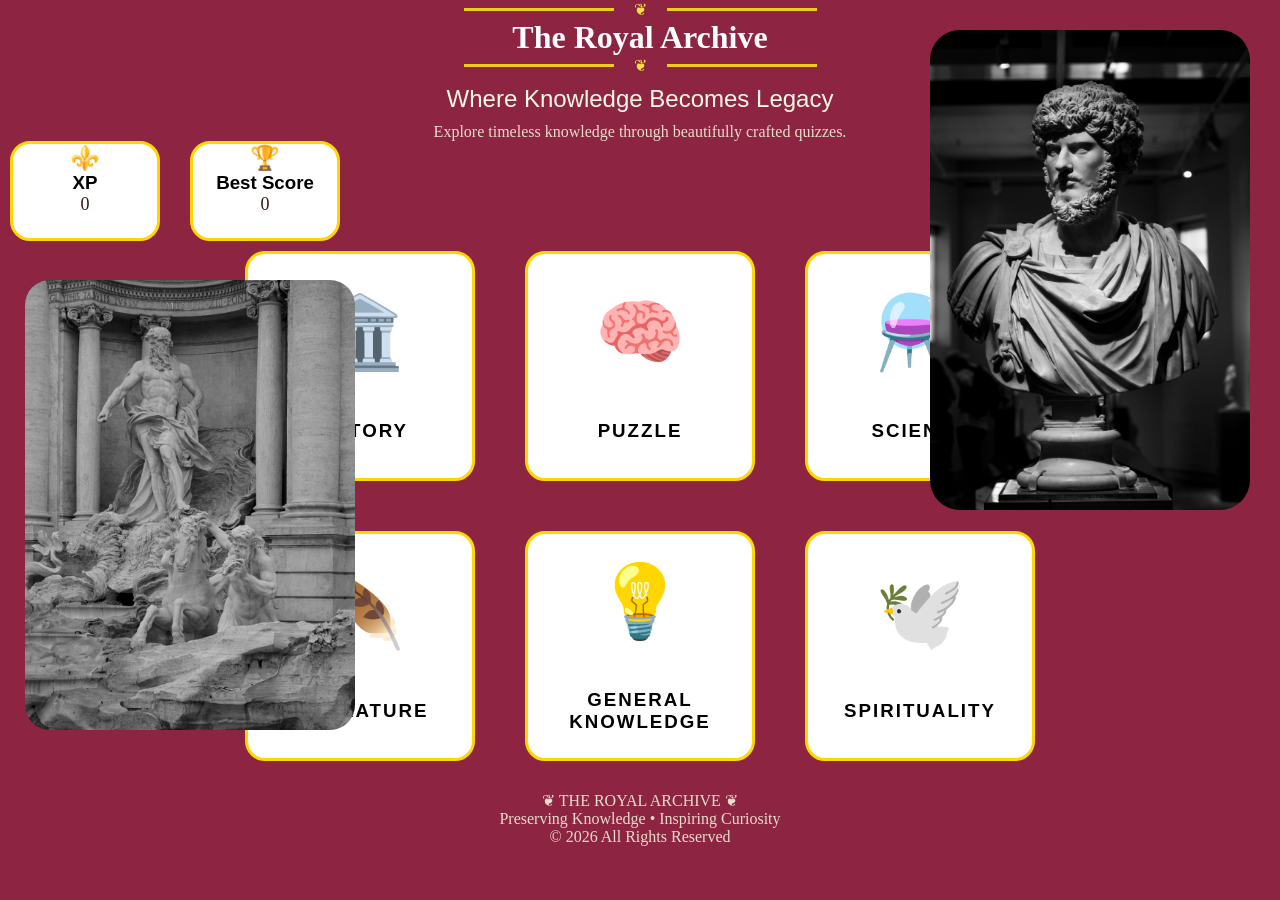
<file: index.html>
<!DOCTYPE html>
<html lang="en">
<head>
    <meta charset="UTF-8">
    <meta name="viewport" content="width=device-width, initial-scale=1.0">
    <title>The Royal Archive</title>
    <link rel="stylesheet" href="style.css">
   
</head>
<body>
     <img src="pic1.jpg" class="top-right">
<img src="pic2.jpg" class="bottom-left">
    <header>

    <div class="heading-decoration">
        <span class="line"></span>
        <span class="ornament">❦</span>
        <span class="line"></span>
    </div>
    <h1>The Royal Archive</h1>
    
    <div class="heading-decoration">
        <span class="line"></span>
        <span class="ornament">❦</span>
        <span class="line"></span>
    </div>
    <h2>Where Knowledge Becomes Legacy</h2>
    <p> Explore timeless knowledge through beautifully crafted quizzes.</p>

    </header>
    <main>
        <section class="stats">

    <div class="stat-card">
<span class="icon2">⚜️</span>
        <h3  >XP</h3>
        <p class="xp-count">0</p>
    </div>

    <div class="stat-card">
       <span class="icon2">🏆</span>
        <h3>Best Score</h3>
        <p class="best-score">0</p>
    </div>

</section>
        <section class="categories">
            <div class="category-card" data-category="history">
                <span class="icon">🏛️</span>
                <h3> history</h3>
            </div>
             <div class="category-card" data-category="puzzle">
                 <span class="icon">🧠</span> 
                <h3>puzzle</h3>
            </div>
             
        
             <div class="category-card" data-category="science">
                <span class="icon">⚗️</span>
                <h3>science</h3>
            </div>
             <div class="category-card" data-category="literature">
                <span class="icon">🪶</span>
                <h3>literature</h3>
            </div>
             
             <div class="category-card" data-category="gk">
                <span class="icon">💡</span>
                <h3>general knowledge</h3>
            </div>
             <div class="category-card"data-category="spirituality">
                 <span class="icon">🕊️</span>
                <h3>spirituality</h3>
            </div>
             
            

        </section>
        <section class="chronicle-preview hidden ">
            


<h2 id="difficulty-heading"></h2>
<div class="divider"></div>
<p id="category-description"></p>
<div class="difficulty ">
    <p>Choose Your Rank</p>
            <button class="difficulty-btn"  data-level="easy"> 📖 Apprentice </button>
             <button class="difficulty-btn"  data-level="medium"> 🪶 Royal Scholar </button>
             <button class="difficulty-btn"  data-level="hard"> 👑 Master Archivist</button>
            </div>



<div class="start-section hidden">
    <span id="category-icon" class="preview-icon"></span>
<button   id="start-btn" class="start-btn">📜 Unlock the Chronicle</button>
</div>
</section>
    </main>
    <script src="script.js"></script>
    <footer>
      <p> ❦ THE ROYAL ARCHIVE ❦</p> 

<p>Preserving Knowledge • Inspiring Curiosity</p>

<p>© 2026 All Rights Reserved</p>
    </footer>
</body>
</html>
</file>
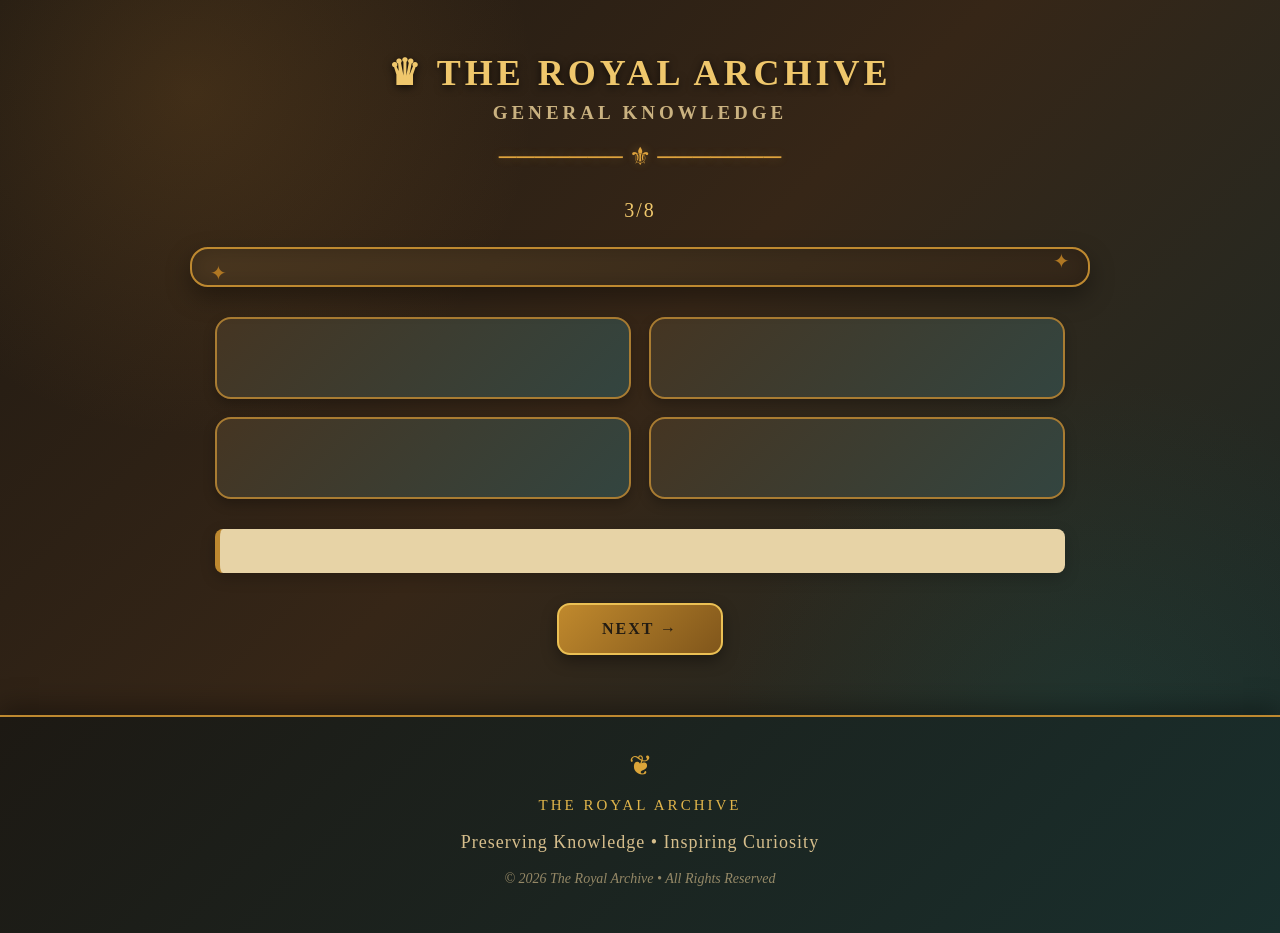
<file: gk.html>
<!DOCTYPE html>
<html lang="en">
<head>
    <meta charset="UTF-8">
    <meta name="viewport" content="width=device-width, initial-scale=1.0">
    <title>The Royal Archive </title>
    <link rel="stylesheet" href="gk.css">
</head>
<body>
    <header>
    <h1>♛ THE ROYAL ARCHIVE</h1>
<h2>GENERAL KNOWLEDGE </h2>
<div class="ornament">─────── ⚜ ───────</div>


   
<span class="progress">3/8</span>

   </header> 
   <section class="question-container">
     
   <h2 class="question"></h2>
   </section>
   <div class="options">
    <button class="option"></button>
            <button class="option"></button>

        <button class="option"></button>
        <button class="option"></button>
</div>

<div class="answer-toast hidden"></div>
<div class="explain"></div>
    

    <button class="next-btn">NEXT →</button>
   
   <footer class="royal-footer">
    <div class="footer-ornament">❦</div>

    <p class="footer-title">THE ROYAL ARCHIVE</p>

    <p class="footer-tagline">
        Preserving Knowledge • Inspiring Curiosity
    </p>

    <p class="footer-copy">
        © 2026 The Royal Archive • All Rights Reserved
    </p>
</footer>
    <script src="gk.js"></script>
</body>
</html>
</file>
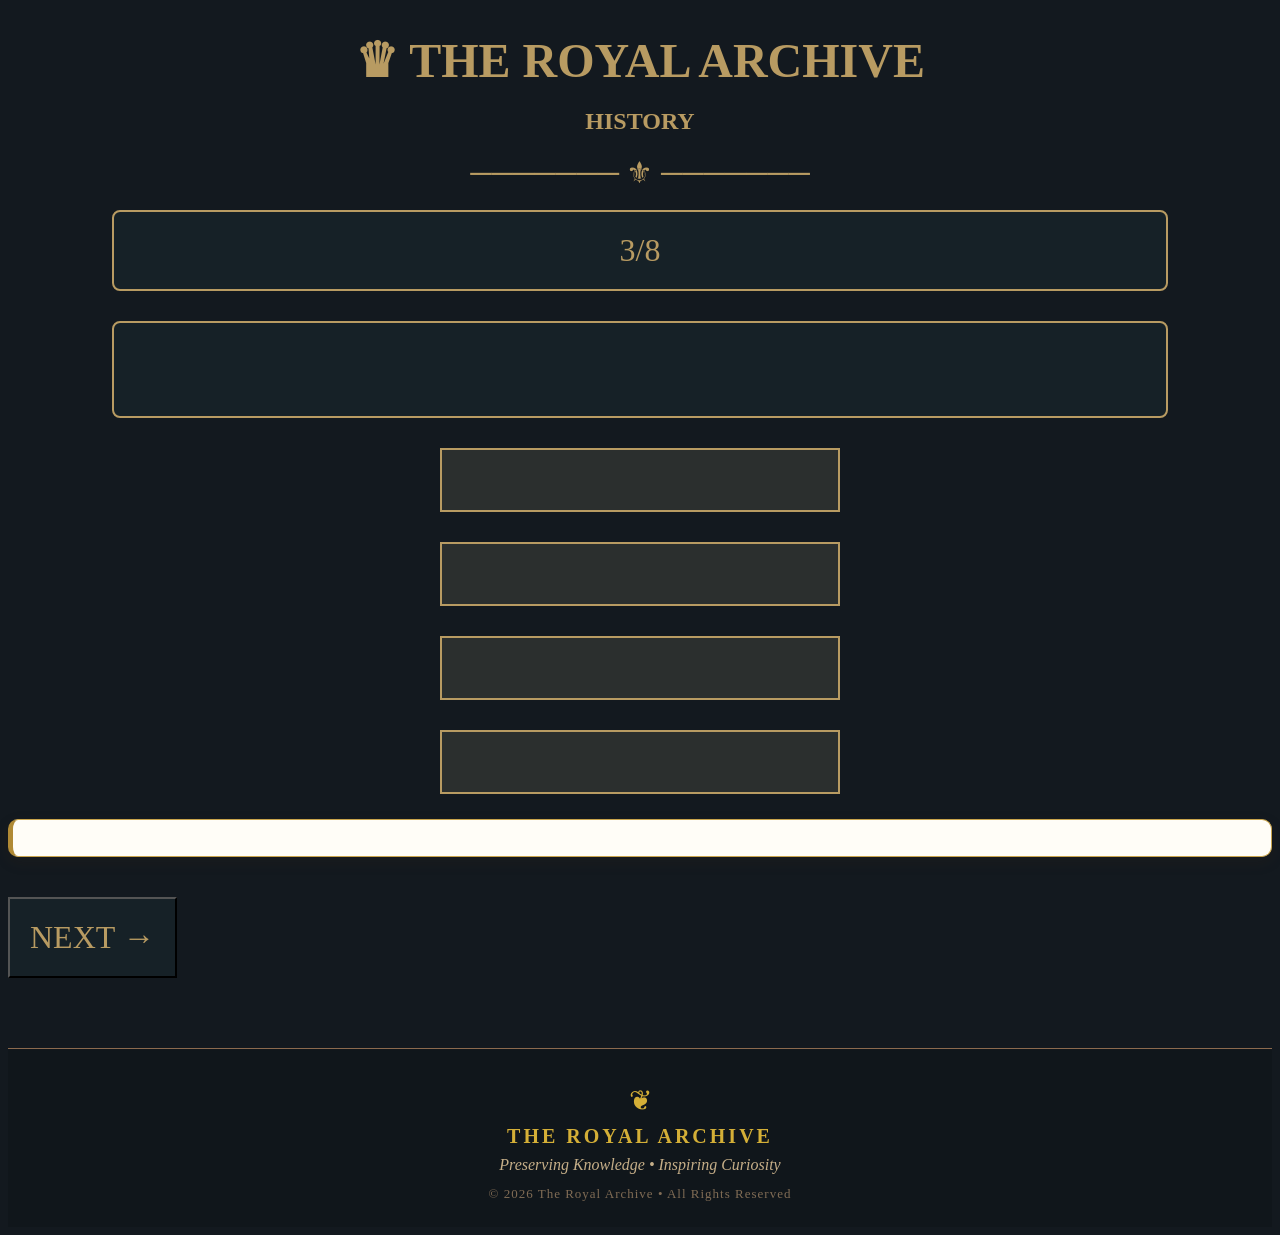
<file: history.html>
<!DOCTYPE html>
<html lang="en">
<head>
    <meta charset="UTF-8">
    <meta name="viewport" content="width=device-width, initial-scale=1.0">
    <title>The Royal Archive </title>
    <link rel="stylesheet" href="history.css">
</head>
<body>
    <header>
    <h1>♛ THE ROYAL ARCHIVE</h1>
<h2>HISTORY </h2>
<div class="ornament">─────── ⚜ ───────</div>

<div class="question-container">
   
<span class="progress">3/8</span>
 <div class="progress-bar">
        <div class="progress"></div>
    </div>
   </header> 
   <section class="question-container">
     
   <h2 class="question"></h2>
   </section>
   <div class="options">
    <button class="option"></button>
            <button class="option"></button>

        <button class="option"></button>
        <button class="option"></button>
</div>

<div class="answer-toast hidden"></div>
<div class="explain"></div>
    

    <button class="next-btn">NEXT →</button>
   
   <footer class="royal-footer">
    <div class="footer-ornament">❦</div>

    <p class="footer-title">THE ROYAL ARCHIVE</p>

    <p class="footer-tagline">
        Preserving Knowledge • Inspiring Curiosity
    </p>

    <p class="footer-copy">
        © 2026 The Royal Archive • All Rights Reserved
    </p>
</footer>
    <script src="history.js"></script>
    <div class="quiz-complete-overlay" id="quizCompleteOverlay">

    <div class="quiz-complete-box">

        <h2>You Just Completed Your Quiz</h2>

        <p>Your journey through this category is complete.</p>

        <button class="back-home-btn" id="backHomeBtn">
            BACK TO HOME
        </button>

    </div>

</div>
</body>
</html>
</file>
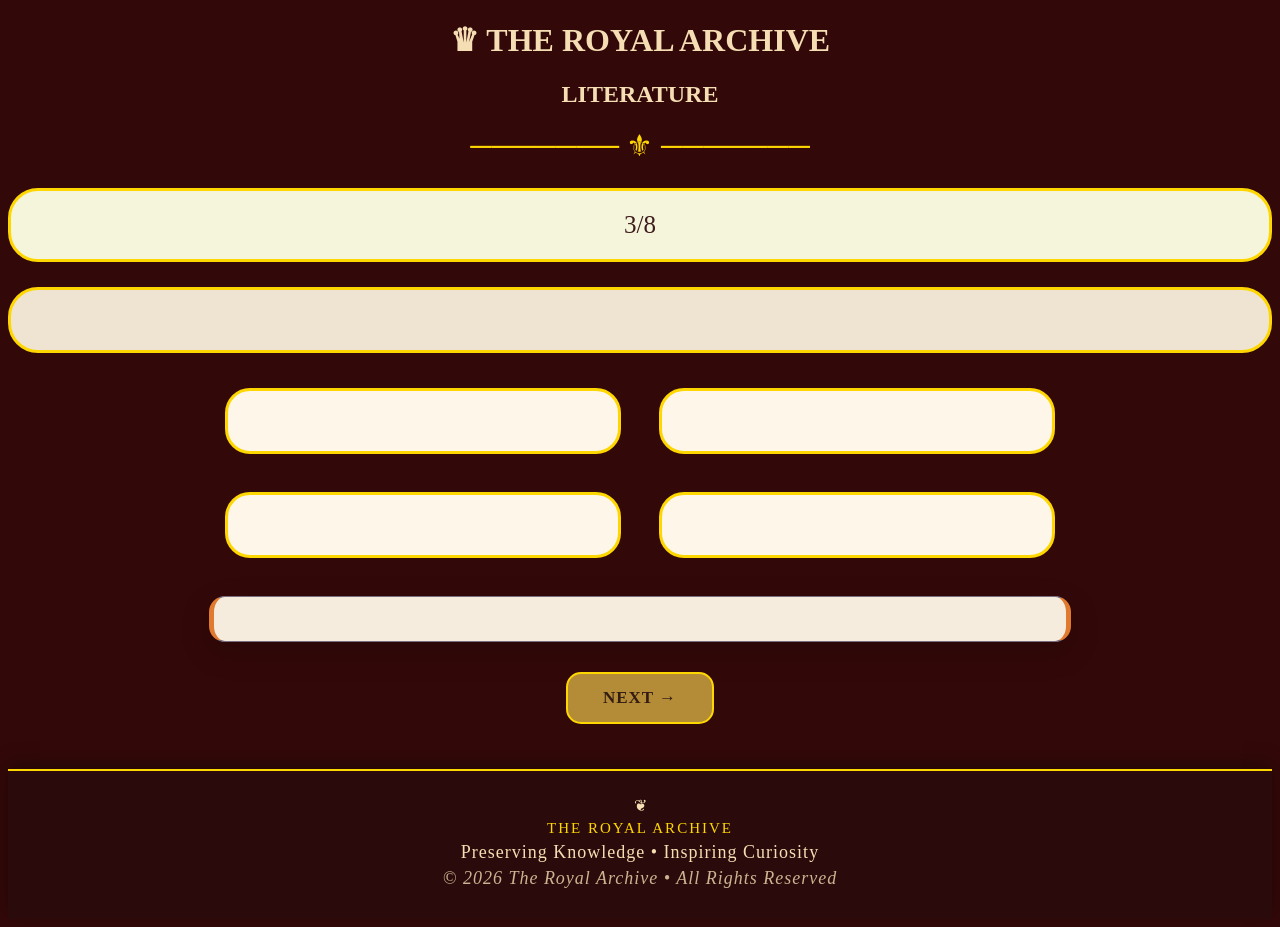
<file: literature.html>
<!DOCTYPE html>
<html lang="en">
<head>
    <meta charset="UTF-8">
    <meta name="viewport" content="width=device-width, initial-scale=1.0">
    <title>The Royal Archive</title>
    <link rel="stylesheet" href="literature.css">
</head>
<body>
    <header>
        <h1>♛ THE ROYAL ARCHIVE</h1>
<h2>LITERATURE </h2>
<div class="ornament">─────── ⚜ ───────</div>  
<div class="progress">3/8</div>
   </header> 
   <section class="question-container">
     
   <h2 class="question"></h2>
   </section>
   <div class="options">
    <button class="option"></button>
            <button class="option"></button>

        <button class="option"></button>
        <button class="option"></button>
</div>

<div class="answer-toast hidden"></div>
<div class="explain"></div>
    

    <button id="next-btn">NEXT →</button>
   
   <footer class="royal-footer">
    <div class="footer-ornament">❦</div>

    <p class="footer-title">THE ROYAL ARCHIVE</p>

    <p class="footer-tagline">
        Preserving Knowledge • Inspiring Curiosity
    </p>

    <p class="footer-copy">
        © 2026 The Royal Archive • All Rights Reserved
    </p>
</footer>
    <script src="literature.js"></script>
</body>
</html>
    
</body>
</html>
</file>
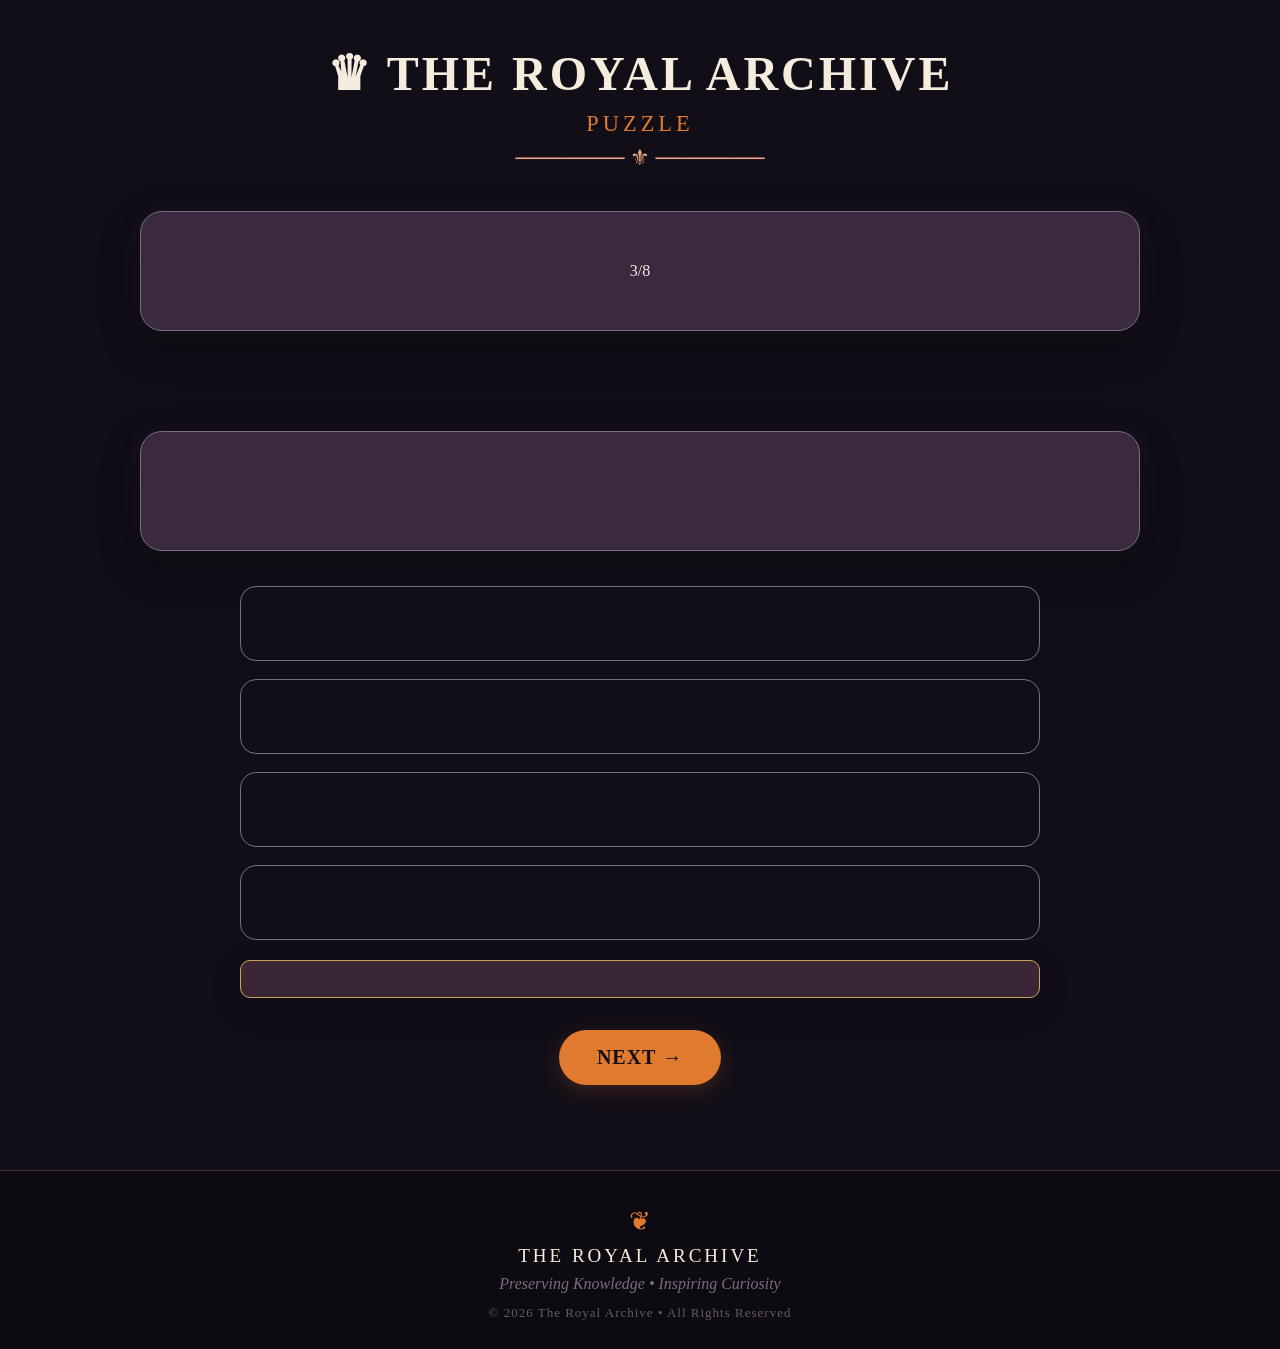
<file: puzzle.html>
<!DOCTYPE html>
<html lang="en">
<head>
    <meta charset="UTF-8">
    <meta name="viewport" content="width=device-width, initial-scale=1.0">
    <title>The Royal Archive </title>
    <link rel="stylesheet" href="puzzle.css">
</head>
<body>
    <header>
    <h1>♛ THE ROYAL ARCHIVE</h1>
<h2>PUZZLE</h2>
<div class="ornament">─────── ⚜ ───────</div>

<div class="question-container">
   
<span class="question-number">3/8</span>
 
    </div>
   </header> 
   <section class="question-container">
     
   <h2 class="question"></h2>
   </section>
   <div class="options">
    <button class="option"></button>
            <button class="option"></button>

        <button class="option"></button>
        <button class="option"></button>
</div>

<div class="answer-toast hidden"></div>
<div class="explain"></div>
    

    <button class="next-btn">NEXT →</button>
   
   <footer class="royal-footer">
    <div class="footer-ornament">❦</div>

    <p class="footer-title">THE ROYAL ARCHIVE</p>

    <p class="footer-tagline">
        Preserving Knowledge • Inspiring Curiosity
    </p>

    <p class="footer-copy">
        © 2026 The Royal Archive • All Rights Reserved
    </p>
</footer>
    <script src="puzzle.js"></script>
</body>
</html>
</file>
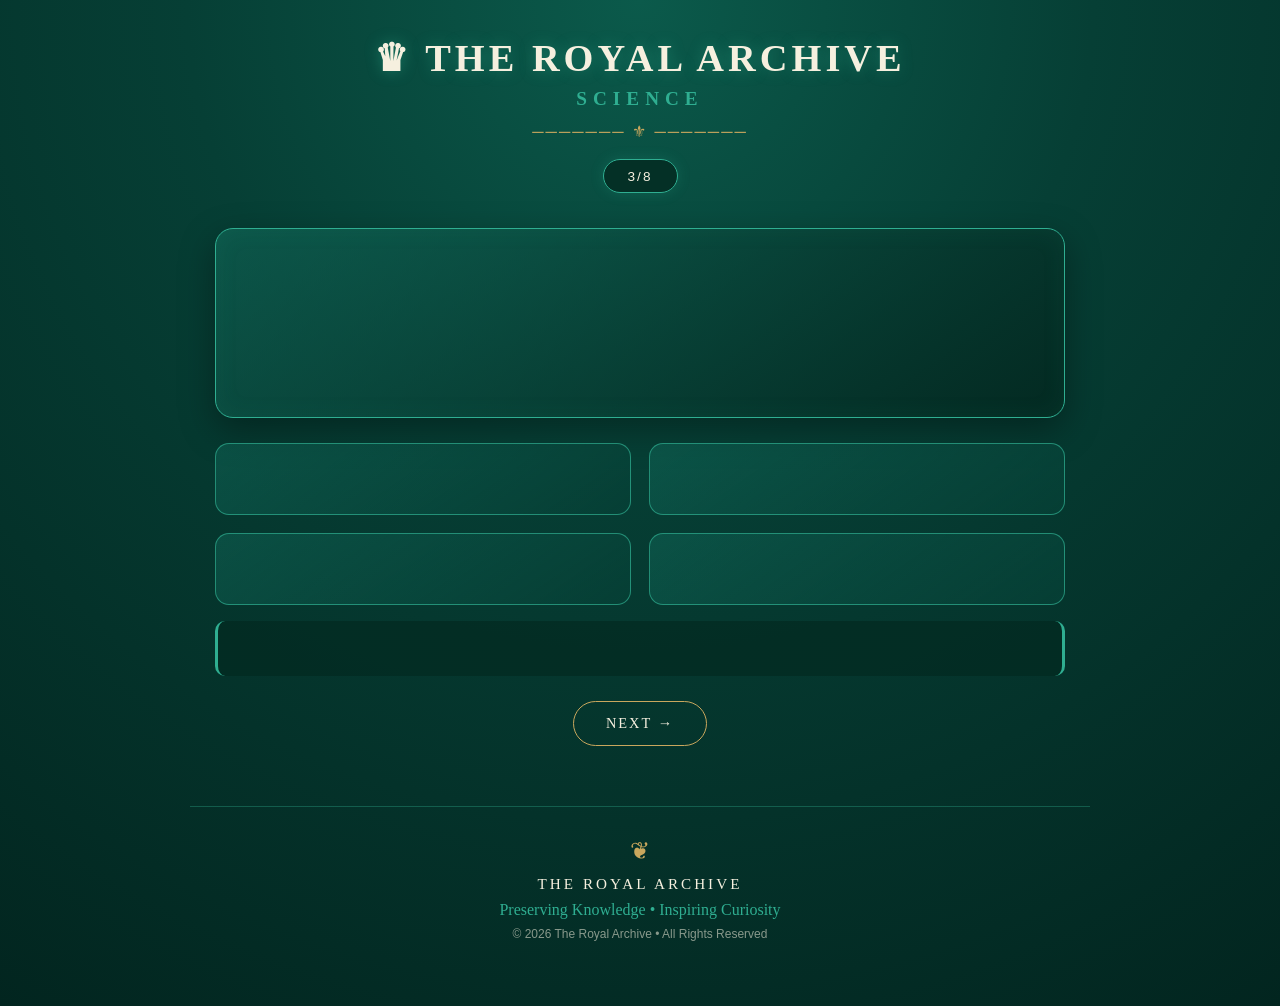
<file: science.html>
<!DOCTYPE html>
<html lang="en">
<head>
    <meta charset="UTF-8">
    <meta name="viewport" content="width=device-width, initial-scale=1.0">
    <title>The Royal Archive </title>
    <link rel="stylesheet" href="science.css">
</head>
<body>
    <header>
    <h1>♛ THE ROYAL ARCHIVE</h1>
<h2>SCIENCE </h2>
<div class="ornament">─────── ⚜ ───────</div>

<div class="question-container">
   
<span class="progress">3/8</span>
 
    </div>
   </header> 
   <section class="question-container">
     
   <h2 class="question"></h2>
   </section>
   <div class="options">
    <button class="option"></button>
            <button class="option"></button>

        <button class="option"></button>
        <button class="option"></button>
</div>

<div class="answer-toast hidden"></div>
<div class="explain"></div>
    

    <button class="next-btn">NEXT →</button>
   
   <footer class="royal-footer">
    <div class="footer-ornament">❦</div>

    <p class="footer-title">THE ROYAL ARCHIVE</p>

    <p class="footer-tagline">
        Preserving Knowledge • Inspiring Curiosity
    </p>

    <p class="footer-copy">
        © 2026 The Royal Archive • All Rights Reserved
    </p>
</footer>
    <script src="science.js"></script>
</body>
</html>
</file>
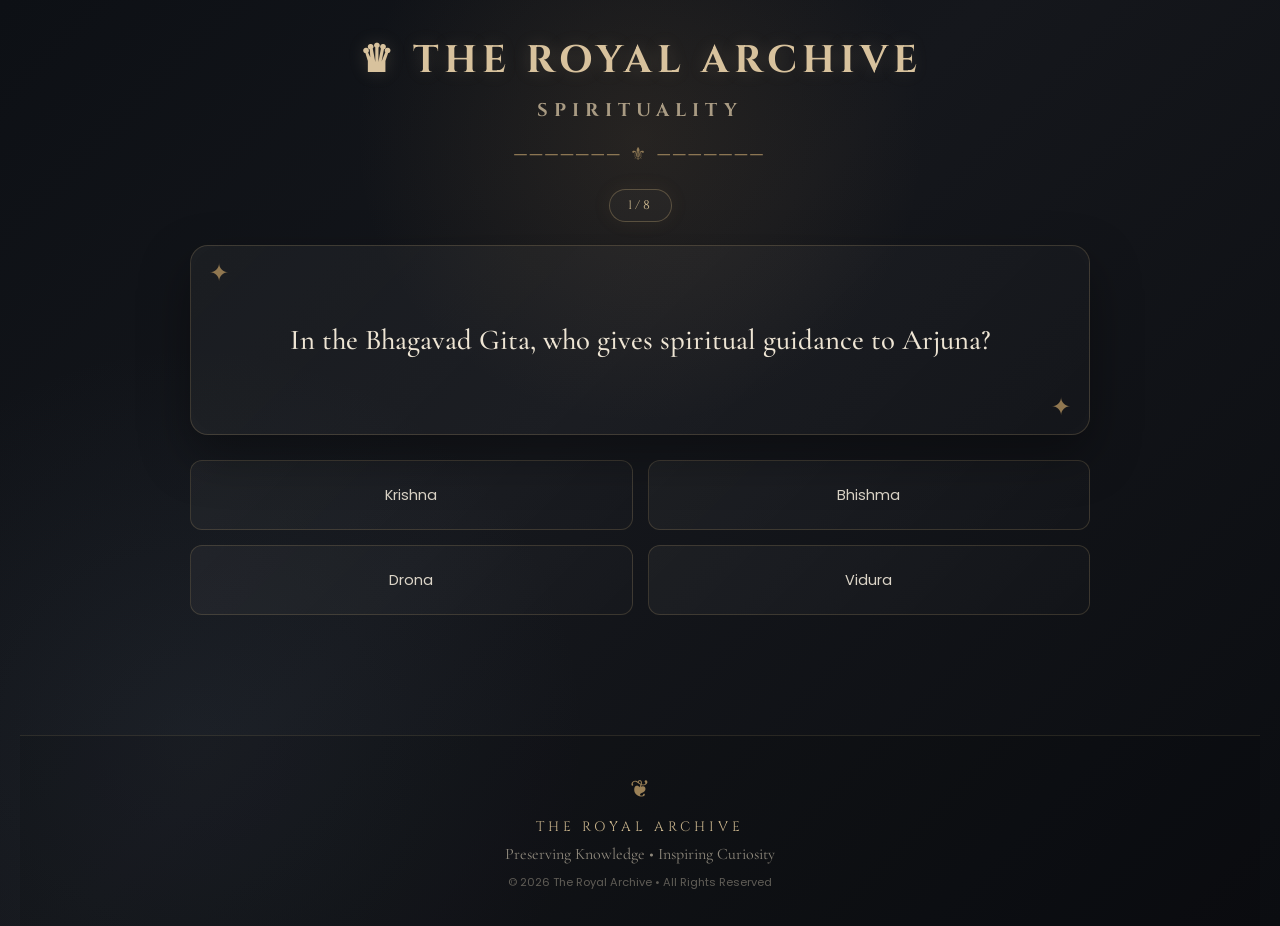
<file: spi.html>
<!DOCTYPE html>
<html lang="en">
<head>
    <meta charset="UTF-8">
    <meta name="viewport" content="width=device-width, initial-scale=1.0">
    <title>The Royal Archive </title>
    <link rel="stylesheet" href="spi.css">
</head>
<body>
    <header>
    <h1>♛ THE ROYAL ARCHIVE</h1>
<h2>SPIRITUALITY</h2>
<div class="ornament">─────── ⚜ ───────</div>

<div class="question-container">
   
<span class="question-number">3/8</span>
 
    </div>
   </header> 
   <section class="question-container">
     
   <h2 class="question"></h2>
   </section>
   <div class="options">
    <button class="option"></button>
            <button class="option"></button>

        <button class="option"></button>
        <button class="option"></button>
</div>

<div class="answer-toast hidden"></div>
<div class="explain"></div>
    

    <button class="next-btn">NEXT →</button>
   
   <footer class="royal-footer">
    <div class="footer-ornament">❦</div>

    <p class="footer-title">THE ROYAL ARCHIVE</p>

    <p class="footer-tagline">
        Preserving Knowledge • Inspiring Curiosity
    </p>

    <p class="footer-copy">
        © 2026 The Royal Archive • All Rights Reserved
    </p>
</footer>
    <script src="spi.js"></script>
</body>
</html>
</file>
<file: style.css>
* {
    margin: 0;
    padding: 0;
    box-sizing: border-box;
}

body{
    background: #8d2542;
    font-family: "Poppins", sans-serif;
    color:white;
}
p{
    font-family:"poppins",sans-serif;
text-align: center;
font-family: "Cormorant Garamond", serif;
color:#EADDCB;
}
h2{
    font-family:"Poppins",sans-serif ;
    text-align: center;
    margin-bottom:10px ;
    margin-top: 10px;
    color: #FFF8E7;
    font-weight: 200;
}

h1{
    font-family:"Cinzel",serif;
    text-align: center;
    
}
.heading-decoration{
    display: flex;
    justify-content: center;
    align-items: center;
    
}
.line{
    width:150px;
  background-color:rgb(238, 206, 27) ;
    height:3px;
    margin-left: 20px;
    margin-right: 20px;
}
.ornament{
    color:#ffe346;
   
}
.categories{
    display: grid;
    grid-template-columns: repeat(3,230px);
    justify-content: center;
    gap:50px;
    align-items: center;
}
.category-card {
    display: flex;
    flex-direction: column;
    justify-content: center;
    align-items: center;
    width: 230px;
    height: 230px;
    border-radius: 20px;
    border:3px solid gold ;
    background-color: white ;
    gap:30px;
    color:black;
    margin-right: 10px;
    cursor: pointer;
     transition: transform 0.3s ease, box-shadow 0.3s ease;

}
.chronicle-preview h2{
    color: #4A1625;
    font-weight: 700;
    font-family: "Cinzel", serif;
    letter-spacing: 2px;
    margin-bottom: 15px;
}
.chronicle-preview p{
    color:#4A1625;
    line-height:1.7;
}

.difficulty{
    display:flex;
    flex-direction:column;
    gap:15px;
    margin-top:25px;
}
.divider{
    width:70%;
    height:2px;
    margin:25px auto;

    background:linear-gradient(
        to right,
        transparent,
        gold,
        transparent
    );
}
.difficulty-btn{

    transition:.3s;
}

.difficulty-btn:hover{

    transform:translateY(-4px);

    box-shadow:0 10px 20px rgba(0,0,0,.25);
}
.difficulty-btn.active{

    background:#6d0019;
    color:white;
    border:2px solid gold;

    transform:scale(1.05);
}
.hidden {
    display: none;
}

.category-card:hover{
    background: #D4AF37;
    color: #4A1625;
}
.category-card.active{
    transform: translateY(-15px);
    box-shadow: 0 15px 30px rgba(212, 175, 55, 0.5);
}
.category-card  h3{
    margin-top: 15px;
    text-transform: uppercase;
    font-weight: 600;
    letter-spacing: 2px;
    font-family: Arial,sans-serif;
    text-align:center ;

}
.chronicle-preview{
    width: 650px;
    margin: 40px auto;
    padding: 35px;

    background: white;
    border: 3px solid gold;
    border-radius: 20px;

    text-align: center;
    color: #3d1b1b;
}
.preview-icon{
    font-size: 4rem;
    display: block;
    margin-bottom: 15px;
}
#difficulty-heading{
    font-family: "Cinzel", serif;
    letter-spacing: 3px;
    margin-bottom: 15px;
}
.icon{
    font-size: 4.5rem;
}
.stats{
    display: flex;
    flex-direction: row;
    gap:20px;
}
.stat-card{
    display: flex;
    flex-direction: column;
    align-items: center;
    text-align: center;
    height: 100px;
    width:150px;
    border-radius: 20px;
    background-color: white;
    font-family: Arial, Helvetica, sans-serif;
    color: black;
    margin-bottom: 10px;
    margin-left: 10px;
    border: 3px solid gold;
}
.icon2{
    font-size: 1.5rem;
}

.top-right{
    position: absolute;
    top: 30px;
    right: 30px;
    margin-right: 0;
    width: 320px;
    border-radius: 30px;
    
    filter: grayscale(100%);

}
.divider{
    width:70%;
    height:2px;
    margin:30px auto;

    background:linear-gradient(
        to right,
        transparent,
        gold,
        transparent
    );
}
img.bottom-left {
    position: absolute !important;
    top: 280px !important;
    left: 25px !important;
    width: 330px !important;
    height: 450px !important;
    object-fit: cover !important;
    border-radius: 25px !important;
    filter: grayscale(100%) !important;
    z-index: 1 !important;
}
footer{
    border-radius: 10px;
    border: 1px gold;
    text-align: center;
    padding: 30px;
    color: #EADDCB;
    font-family: "Cormorant Garamond", serif;
}
.xp-count{
    color:rgb(60, 20, 20);
    font-size: large;
}
.best-score{
    color:rgb(60, 20, 20);
    font-size: large;
}
/* ==========================================
   📱 THE ROYAL ARCHIVE
   MOBILE UI — ROYAL CARDS
   ========================================== */

@media (max-width: 768px) {

    /* ---------- BASIC ---------- */

    body {
        padding: 0 14px;
        overflow-x: hidden;
        min-height: 100vh;
    }

    /* ---------- HEADER ---------- */

    header {
        width: 100%;
        text-align: center;
        padding-top: 18px;
    }

    h1 {
        font-size: 1.6rem;
        line-height: 1.25;
        letter-spacing: 1px;
        margin: 10px 0;
    }

    h2 {
        font-size: 0.95rem;
        line-height: 1.4;
        margin: 8px 0;
    }

    header p {
        font-size: 0.85rem;
        line-height: 1.5;
        padding: 0 12px;
    }

    .heading-decoration {
        width: 100%;
        margin: 8px auto;
    }

    .line {
        width: 45px;
        height: 2px;
        margin-left: 8px;
        margin-right: 8px;
    }

    .ornament {
        font-size: 0.9rem;
    }


    /* ---------- DECORATIVE IMAGES ---------- */

    .top-right,
    .bottom-left {
        display: none !important;
    }


    /* ==========================================
       XP + BEST SCORE
       ========================================== */

    .stats {
        width: 100%;
        display: flex;
        justify-content: center;
        align-items: stretch;
        gap: 12px;
        margin: 20px auto 28px;
    }

    .stat-card {
        width: calc(50% - 6px);
        max-width: 155px;
        height: 90px;

        margin: 0;

        display: flex;
        flex-direction: column;
        align-items: center;
        justify-content: center;

        border: 2px solid gold;
        border-radius: 16px;

        background: rgba(255, 255, 255, 0.98);

        box-shadow:
            0 6px 15px rgba(0, 0, 0, 0.18);
    }

    .icon2 {
        font-size: 1.35rem;
        margin-bottom: 2px;
    }

    .stat-card h3 {
        font-size: 0.75rem;
        margin: 0;
    }

    .xp-count,
    .best-score {
        font-size: 0.9rem;
        margin-top: 3px;
    }


    /* ==========================================
       CATEGORY CARDS
       ========================================== */

    .categories {
        width: 100%;
        max-width: 500px;

        display: grid;
        grid-template-columns: repeat(2, minmax(0, 1fr));

        gap: 14px;

        margin: 0 auto;
    }

    .category-card {
        width: 100%;
        height: 155px;

        margin: 0;

        border: 2px solid gold;
        border-radius: 17px;

        gap: 10px;

        background: white;

        box-shadow:
            0 6px 15px rgba(0, 0, 0, 0.16);

        transition:
            transform 0.25s ease,
            box-shadow 0.25s ease,
            background 0.25s ease;
    }

    .category-card:hover {
        background: white;
        color: black;
        transform: none;
    }

    .category-card.active {
        transform: translateY(-6px);

        background: #D4AF37;
        color: #4A1625;

        box-shadow:
            0 10px 22px rgba(212, 175, 55, 0.45);
    }

    .icon {
        font-size: 3.1rem;
    }

    .category-card h3 {
        margin: 0;
        padding: 0 5px;

        font-size: 0.72rem;
        line-height: 1.2;

        letter-spacing: 1px;
        text-align: center;
    }


    /* ==========================================
       CHRONICLE PREVIEW
       ========================================== */

    .chronicle-preview {
        width: 100%;
        max-width: 500px;

        margin: 25px auto;

        padding: 25px 18px;

        background: white;

        border: 2px solid gold;
        border-radius: 18px;

        box-shadow:
            0 8px 20px rgba(0, 0, 0, 0.18);
    }

    .chronicle-preview h2,
    #difficulty-heading {
        font-size: 1.05rem;

        line-height: 1.4;

        letter-spacing: 1.5px;

        margin-bottom: 12px;
    }

    .chronicle-preview p {
        font-size: 0.87rem;
        line-height: 1.6;
    }

    .preview-icon {
        font-size: 3rem;
        margin-bottom: 10px;
    }


    /* ==========================================
       DIVIDER
       ========================================== */

    .divider {
        width: 85%;
        height: 2px;

        margin: 20px auto;

        background: linear-gradient(
            to right,
            transparent,
            gold,
            transparent
        );
    }


    /* ==========================================
       DIFFICULTY
       ========================================== */

    .difficulty {
        width: 100%;

        display: flex;
        flex-direction: column;

        gap: 10px;

        margin-top: 20px;
    }

    .difficulty p {
        font-size: 0.9rem;
        margin-bottom: 3px;
    }

    .difficulty-btn {
        width: 100%;

        min-height: 48px;

        padding: 10px;

        border-radius: 11px;

        font-size: 0.86rem;

        transition:
            transform 0.2s ease,
            box-shadow 0.2s ease;
    }

    .difficulty-btn:hover {
        transform: none;
    }

    .difficulty-btn.active {
        transform: scale(1.02);

        background: #6d0019;

        color: white;

        border: 2px solid gold;

        box-shadow:
            0 6px 15px rgba(0, 0, 0, 0.2);
    }


    /* ==========================================
       START SECTION
       ========================================== */

    .start-section {
        width: 100%;
        margin-top: 20px;
        text-align: center;
    }

    .start-btn {
        width: 100%;

        min-height: 50px;

        padding: 12px;

        border-radius: 12px;

        font-size: 0.9rem;
    }


    /* ==========================================
       FOOTER
       ========================================== */

    footer {
        width: 100%;

        margin-top: 35px;

        padding: 22px 8px;

        border: none;
    }

    footer p {
        font-size: 0.72rem;
        line-height: 1.5;
    }
}


/* ==========================================
   📱 SMALL PHONES
   ========================================== */

@media (max-width: 430px) {

    body {
        padding: 0 11px;
    }


    /* ---------- HEADER ---------- */

    header {
        padding-top: 12px;
    }

    h1 {
        font-size: 1.4rem;
        letter-spacing: 0.8px;
    }

    h2 {
        font-size: 0.85rem;
    }

    header p {
        font-size: 0.8rem;
        padding: 0 8px;
    }

    .line {
        width: 32px;
        margin-left: 6px;
        margin-right: 6px;
    }


    /* ---------- STATS ---------- */

    .stats {
        gap: 9px;
        margin-top: 18px;
        margin-bottom: 23px;
    }

    .stat-card {
        height: 82px;
        border-radius: 14px;
    }

    .icon2 {
        font-size: 1.2rem;
    }

    .stat-card h3 {
        font-size: 0.68rem;
    }

    .xp-count,
    .best-score {
        font-size: 0.8rem;
    }


    /* ---------- CATEGORIES ---------- */

    .categories {
        gap: 11px;
    }

    .category-card {
        height: 140px;
        border-radius: 15px;
    }

    .icon {
        font-size: 2.6rem;
    }

    .category-card h3 {
        font-size: 0.65rem;
        letter-spacing: 0.7px;
    }


    /* ---------- PREVIEW ---------- */

    .chronicle-preview {
        padding: 21px 14px;
        border-radius: 16px;
    }

    .chronicle-preview h2,
    #difficulty-heading {
        font-size: 0.95rem;
    }

    .chronicle-preview p {
        font-size: 0.8rem;
    }


    /* ---------- DIFFICULTY ---------- */

    .difficulty-btn {
        min-height: 46px;
        font-size: 0.8rem;
    }


    /* ---------- FOOTER ---------- */

    footer {
        margin-top: 28px;
        padding: 20px 5px;
    }

    footer p {
        font-size: 0.68rem;
    }
}


/* ==========================================
   📱 VERY SMALL PHONES
   ========================================== */

@media (max-width: 350px) {

    body {
        padding: 0 9px;
    }

    h1 {
        font-size: 1.25rem;
    }

    .line {
        width: 26px;
        margin-left: 5px;
        margin-right: 5px;
    }

    .stats {
        gap: 8px;
    }

    .stat-card {
        height: 78px;
    }

    .categories {
        gap: 9px;
    }

    .category-card {
        height: 130px;
        border-radius: 13px;
    }

    .icon {
        font-size: 2.3rem;
    }

    .category-card h3 {
        font-size: 0.58rem;
    }

    .chronicle-preview {
        padding: 18px 12px;
    }

    .chronicle-preview h2,
    #difficulty-heading {
        font-size: 0.9rem;
    }

    .difficulty-btn {
        font-size: 0.76rem;
    }
}
</file>
<file: gk.css>
/* ==========================================
   THE ROYAL ARCHIVE — ADVENTURE GK
========================================== */

body {
    margin: 0;
    min-height: 100vh;

    background:
        radial-gradient(circle at 15% 10%, rgba(190, 125, 45, 0.18), transparent 25%),
        radial-gradient(circle at 85% 80%, rgba(20, 110, 105, 0.16), transparent 28%),
        linear-gradient(
            135deg,
            rgb(31, 25, 18),
            rgb(54, 38, 23) 45%,
            rgb(24, 43, 42)
        );

    color: rgb(244, 220, 166);

    font-family: "Cormorant Garamond", serif;
}


/* ==========================================
   HEADER
========================================== */

header {
    padding-top: 28px;
}

h1 {
    text-align: center;

    font-family: "Cinzel", serif;

    font-size: 36px;

    letter-spacing: 4px;

    color: rgb(239, 199, 108);

    text-shadow:
        0 2px 8px rgba(0, 0, 0, 0.7);

    margin-bottom: 8px;
}

header h2 {
    text-align: center;

    font-family: "Cinzel", serif;

    font-size: 19px;

    letter-spacing: 4px;

    color: rgb(202, 178, 128);

    margin-top: 5px;
}


/* ==========================================
   ADVENTURE ORNAMENT
========================================== */

.ornament {
    text-align: center;

    color: rgb(222, 163, 61);

    font-size: 25px;

    margin: 18px 0 28px;

    text-shadow:
        0 0 10px rgba(222, 163, 61, 0.3);
}


/* ==========================================
   PROGRESS CARD
========================================== */

.question-container:first-of-type {
    max-width: 900px;

    margin: 25px auto 0;

    padding: 18px 25px;

    background:
        linear-gradient(
            135deg,
            rgb(73, 54, 31),
            rgb(52, 39, 25)
        );

    color: rgb(241, 211, 153);

    border: 2px solid rgb(190, 137, 48);

    border-radius: 18px;

    box-shadow:
        0 10px 25px rgba(0, 0, 0, 0.35),
        inset 0 0 20px rgba(0, 0, 0, 0.2);

    box-sizing: border-box;
}


/* QUESTION NUMBER */

span.progress {
    display: block;

    text-align: center;

    font-family: "Cinzel", serif;

    font-size: 20px;

    letter-spacing: 2px;

    color: rgb(239, 199, 108);

    margin-bottom: 12px;
}


/* ==========================================
   PROGRESS BAR
========================================== */





/* ==========================================
   QUESTION CARD
========================================== */

section.question-container {
    max-width: 1000px;

    margin: 30px auto;

    padding: 38px;

    background:
        linear-gradient(
            145deg,
            rgb(244, 225, 182),
            rgb(221, 197, 145)
        );

    color: rgb(49, 37, 23);

    border: 3px solid rgb(197, 145, 48);

    border-radius: 24px;

    box-shadow:
        0 12px 30px rgba(0, 0, 0, 0.4),
        inset 0 0 25px rgba(116, 78, 29, 0.12);

    position: relative;

    box-sizing: border-box;
}


/* little corner decoration */

section.question-container::before,
section.question-container::after {
    content: "✦";

    position: absolute;

    color: rgb(175, 119, 35);

    font-size: 20px;
}

section.question-container::before {
    top: 12px;
    left: 18px;
}

section.question-container::after {
    bottom: 12px;
    right: 18px;
}


/* QUESTION */

.question {
    margin: 0;

    font-family: "Cormorant Garamond", serif;

    font-size: 29px;

    line-height: 1.5;

    text-align: center;

    font-weight: 600;
}


/* ==========================================
   OPTIONS
========================================== */

.options {
    width: 90%;

    max-width: 850px;

    margin: 30px auto;

    display: grid;

    grid-template-columns: 1fr 1fr;

    gap: 18px;
}


/* OPTION */

.option {
    min-height: 82px;

    padding: 22px;

    background:
        linear-gradient(
            135deg,
            rgb(69, 53, 34),
            rgb(51, 69, 64)
        );

    color: rgb(245, 220, 166);

    border: 2px solid rgb(169, 124, 50);

    border-radius: 16px;

    font-family: "Cormorant Garamond", serif;

    font-size: 20px;

    letter-spacing: 0.4px;

    cursor: pointer;

    box-shadow:
        0 5px 12px rgba(0, 0, 0, 0.25);

    transition:
        transform 0.25s ease,
        background 0.25s ease,
        border-color 0.25s ease,
        box-shadow 0.25s ease;
}


/* OPTION HOVER */

.option:hover:not(:disabled) {

    transform: translateY(-5px) scale(1.01);

    background:
        linear-gradient(
            135deg,
            rgb(91, 66, 37),
            rgb(38, 94, 88)
        );

    border-color: rgb(231, 184, 74);

    box-shadow:
        0 8px 20px rgba(0, 0, 0, 0.4),
        0 0 12px rgba(222, 163, 61, 0.15);
}


/* SELECTED */

.option.selected {
    transform: scale(1.02);

    border-color: rgb(239, 199, 108);
}


/* CORRECT */

.option.correct {

    background:
        linear-gradient(
            135deg,
            rgb(50, 111, 91),
            rgb(34, 82, 73)
        );

    color: rgb(242, 230, 193);

    border-color: rgb(105, 190, 154);

    box-shadow:
        0 0 18px rgba(105, 190, 154, 0.25);
}


/* WRONG */

.option.wrong {

    background:
        linear-gradient(
            135deg,
            rgb(110, 54, 40),
            rgb(78, 35, 31)
        );

    color: rgb(244, 210, 184);

    border-color: rgb(180, 92, 67);

    box-shadow:
        0 0 15px rgba(180, 92, 67, 0.2);
}


/* DISABLED */

.option:disabled {
    cursor: default;
}


/* ==========================================
   ANSWER TOAST
========================================== */

.answer-toast {

    width: 85%;

    max-width: 700px;

    margin: 22px auto;

    padding: 16px 20px;

    text-align: center;

    background:
        linear-gradient(
            135deg,
            rgb(54, 43, 28),
            rgb(32, 55, 52)
        );

    color: rgb(235, 207, 151);

    border: 1px solid rgb(190, 137, 48);

    border-radius: 14px;

    font-family: "Cormorant Garamond", serif;

    font-size: 20px;

    box-shadow:
        0 5px 15px rgba(0, 0, 0, 0.3);
}

.hidden {
    display: none;
}


/* ==========================================
   EXPLANATION
========================================== */

.explain {

    width: 85%;

    max-width: 850px;

    margin: 25px auto;

    padding: 22px;

    box-sizing: border-box;

    background:
        rgb(231, 211, 166);

    color: rgb(57, 43, 27);

    border-left: 5px solid rgb(190, 137, 48);

    border-radius: 8px;

    font-family: "Cormorant Garamond", serif;

    font-size: 19px;

    line-height: 1.6;

    box-shadow:
        0 5px 15px rgba(0, 0, 0, 0.2);
}


/* ==========================================
   NEXT BUTTON
========================================== */

.next-btn {

    display: block;

    margin: 30px auto;

    padding: 15px 43px;

    background:
        linear-gradient(
            135deg,
            rgb(192, 137, 45),
            rgb(128, 86, 27)
        );

    color: rgb(35, 28, 19);

    border: 2px solid rgb(235, 192, 84);

    border-radius: 13px;

    font-family: "Cinzel", serif;

    font-size: 16px;

    font-weight: 700;

    letter-spacing: 2px;

    cursor: pointer;

    box-shadow:
        0 6px 15px rgba(0, 0, 0, 0.35);

    transition:
        transform 0.25s ease,
        background 0.25s ease,
        box-shadow 0.25s ease;
}


.next-btn:hover:not(:disabled) {

    transform: translateY(-4px);

    background:
        linear-gradient(
            135deg,
            rgb(224, 174, 68),
            rgb(160, 108, 30)
        );

    box-shadow:
        0 9px 22px rgba(0, 0, 0, 0.45),
        0 0 15px rgba(222, 163, 61, 0.25);
}


.next-btn:disabled {

    opacity: 0.4;

    cursor: not-allowed;
}


/* ==========================================
   FOOTER
========================================== */

.royal-footer {

    margin-top: 60px;

    padding: 32px 20px;

    background:
        linear-gradient(
            135deg,
            rgb(29, 25, 19),
            rgb(25, 47, 45)
        );

    color: rgb(214, 190, 140);

    text-align: center;

    border-top: 2px solid rgb(190, 137, 48);

    box-shadow:
        0 -8px 25px rgba(0, 0, 0, 0.35);
}


.footer-ornament {

    color: rgb(219, 165, 57);

    font-size: 28px;

    margin-bottom: 10px;
}


.footer-title {

    font-family: "Cinzel", serif;

    color: rgb(225, 181, 75);

    font-size: 15px;

    letter-spacing: 3px;
}


.footer-tagline {

    font-size: 18px;

    letter-spacing: 1px;
}


.footer-copy {

    font-size: 14px;

    opacity: 0.65;

    font-style: italic;
}


/* ==========================================
   MOBILE
========================================== */

@media (max-width: 700px) {

    h1 {
        font-size: 27px;
    }

    header h2 {
        font-size: 16px;
    }

    section.question-container {
        margin: 20px 15px;

        padding: 28px 18px;
    }

    .question {
        font-size: 23px;
    }

    .options {
        width: 90%;

        grid-template-columns: 1fr;

        gap: 13px;
    }

    .option {
        min-height: 65px;

        font-size: 18px;

        padding: 18px;
    }

    .explain {
        width: 90%;
    }
}
</file>
<file: history.css>
body {
    background: #13191F;
    color: #B89B62;
   
    
}
h1{
    font-family:"Cormorant Garamond", serif;
align-items: center;
text-align:center;
gap:5px;
font-size:3rem;
margin-bottom:5px;

}

h2 {
    color: #B89B62;
    align-items:center;
    text-align:center;
    
}
span{
    font-size: 2rem;
   
}

.ornament{
    align-items:center;
    text-align:center;
    font-size: 30px;
                    
}

.question-container {
    border: 2px solid #B89B62;
    border-radius: 8px;
    display:flex;
    flex-direction:column;
    
    
    align-items:center;
    justify-content:center;
    
    
    background-color: #162127;
    color:#B89B62;
    padding:20px;
   margin: 20px auto 30px;
    width:80%;

    
}
.question{
    color:#B89B62;
    font-family: Cormorant Garamond;
    font-size:2rem;

}
.options{
    display:flex;
    flex-direction:column;
    gap:30px;
    align-items:center;


}
.option:hover{
    border:3px solid #B89B62;
    background-color:ivory;
    box-shadow:0px 0px 10px 0px #B89B62;
}

.option{
    background-color:#2B2F2E;
    color:#B89B62;
    border:2px solid #B89B62;
    padding: 30px;
    width:400px;
    font-family:Cormorant Garamond;
    font-size:2rem;
}
.next-btn{
    background-color:#162127;
    color:#B89B62;
    margin-top: 40px;
    padding:20px;
    font-family:Cormorant Garamond;
    font-size: 2rem;
    cursor:pointer;


}
.next-btn:hover{
    background: #D4AF37;
    color: ivory;
}
.explain {
    margin-top: 25px;
    padding: 18px 22px;

    background: #fffdf7;
    border: 1px solid #c9a44c;
    border-left: 5px solid #b08a35;

    border-radius: 10px;

    color: #3d2b1f;
    font-family: "Cormorant Garamond", serif;
    font-size: 18px;
    line-height: 1.6;

    box-shadow: 0 5px 15px rgba(80, 50, 20, 0.12);
}


/* Review Card */

/* =========================
   REVIEW CARD
========================= */

.hidden {
    display: none !important;
}


.answer-toast {
    position: fixed;
    bottom: 35px;
    left: 50%;
    transform: translateX(-50%);

    width: min(520px, 85%);
    padding: 18px 28px;

    background: #e8dfc9;
    color: #4a2f20;

    border: 1px solid #8b6a4e;
    border-radius: 4px;

    font-family: "Cormorant Garamond", serif;
    font-size: 20px;
    font-weight: 600;
    text-align: center;
    line-height: 1.4;

    box-shadow:
        0 8px 25px rgba(55, 35, 20, 0.18),
        inset 0 0 18px rgba(91, 64, 42, 0.08);

    z-index: 1000;

    transition:
        opacity 0.35s ease,
        transform 0.35s ease;
}


/* Hidden state */

.answer-toast.hidden {
    opacity: 0;
    pointer-events: none;

    transform: translate(-50%, 15px);
}
.royal-footer {
    margin-top: 70px;
    padding: 35px 20px 25px;

    text-align: center;

    background: #10161b;
    border-top: 1px solid #8b6a4e;

    color: #b89b62;
    font-family: "Cormorant Garamond", serif;

    position: relative;
}

.footer-ornament {
    font-size: 28px;
    color: #d4af37;
    margin-bottom: 8px;
}

.footer-title {
    margin: 5px 0 8px;

    font-size: 20px;
    letter-spacing: 3px;
    font-weight: 600;

    color: #d4af37;
}

.footer-tagline {
    margin: 0 0 12px;

    font-size: 16px;
    font-style: italic;

    color: #c5ae88;
}

.footer-copy {
    margin: 0;

    font-size: 13px;
    letter-spacing: 1px;

    color: #806c55;
}
.quiz-complete-overlay {
    position: fixed;
    inset: 0;

    display: flex;
    justify-content: center;
    align-items: center;

    background: rgba(10, 8, 6, 0.45);
    backdrop-filter: blur(8px);
    -webkit-backdrop-filter: blur(8px);

    opacity: 0;
    visibility: hidden;
    pointer-events: none;

    z-index: 9999;

    transition: opacity 0.4s ease, visibility 0.4s ease;
}

.quiz-complete-overlay.show {
    opacity: 1;
    visibility: visible;
    pointer-events: auto;
}

.quiz-complete-box {
    width: min(90%, 460px);
    padding: 45px 35px;

    text-align: center;

    background: rgba(30, 25, 20, 0.95);
    border: 1px solid rgba(155, 138, 101, 0.7);
    border-radius: 18px;

    box-shadow: 0 25px 70px rgba(0, 0, 0, 0.5);

    transform: translateY(60px) scale(0.85);
    opacity: 0;

    transition:
        transform 0.5s cubic-bezier(.17,.67,.32,1.3),
        opacity 0.4s ease;
}

.quiz-complete-overlay.show .quiz-complete-box {
    transform: translateY(0) scale(1);
    opacity: 1;
}

.quiz-complete-box h2 {
    margin-bottom: 12px;

    font-family: "Cinzel", serif;
    font-size: 28px;
    color: #d8c59a;
}

.quiz-complete-box p {
    margin-bottom: 28px;

    font-family: "Cormorant Garamond", serif;
    font-size: 19px;
    color: #d8d0c4;
}

.back-home-btn {
    padding: 13px 30px;

    border: 1px solid #9b8a65;
    border-radius: 8px;

    background: rgba(126, 151, 112, 0.12);
    color: #e4d8bc;

    font-family: "Poppins", sans-serif;
    font-size: 14px;
    font-weight: 600;

    letter-spacing: 1px;
    cursor: pointer;

    transition: all 0.3s ease;
}

.back-home-btn:hover {
    transform: translateY(-3px);
    background: rgba(126, 151, 112, 0.25);
}
</file>
<file: literature.css>
body{
    background-color: rgb(51, 8, 8);
    color:wheat;
}
h1{
    text-align: center;
}
h2{
    text-align: center;
}
.ornament{
    font-size: 30px;
    color:gold;
    text-align: center;
    margin-bottom: 10px;
}
.progress{
    display: flex;
    flex-direction: column;
    background-color: beige;
    color:rgb(61, 28, 28);
    text-align: center;
    padding: 20px;
    border:3px solid gold;
    border-radius: 30px;
    font-size: 25px;
   margin:25px auto 0; 
}
.question-container{
    background-color: rgb(238, 228, 209);
    padding: 20px;
    margin-top: 25px;
    height: auto;
    border: 3px solid gold; 
    border-radius:30px ;
    color:rgb(61, 28, 28) ;
}
.options{
    width: 100%;
    max-width: 850px;

    display: grid;
    grid-template-columns: 1fr 1fr;

    gap: 18px;

    margin: 25px auto 0;
    
    justify-content: center;

}
.option{
    background-color: rgb(255, 246, 234);
    color:rgb(61, 28, 28) ;
    font-size: 30px;
    padding: 30px;
    margin: 10px;
    border-radius: 25px;
    border: 3px solid gold;
    text-align: center;
 transition:
        transform 0.25s ease,
        background 0.25s ease,
        border-color 0.25s ease,
        box-shadow 0.25s ease;
}footer {
    margin-top: 45px;
    padding: 25px 20px;

    background-color: rgb(42, 10, 10);

    color: wheat;

    text-align: center;

    border-top: 2px solid gold;

    box-shadow:
        0 -5px 20px rgba(0, 0, 0, 0.3);

    font-family: "Cormorant Garamond", serif;
}

footer .ornament {
    color: gold;
    font-size: 24px;
    margin-bottom: 10px;
}

footer p {
    margin: 5px 0;

    font-size: 18px;

    letter-spacing: 1px;
}

footer p:first-of-type {
    font-family: "Cinzel", serif;

    font-size: 15px;

    color: gold;

    letter-spacing: 2px;
}

footer p:last-of-type {
    font-style: italic;

    color: wheat;

    opacity: 0.8;
}
#next-btn {
    display: block;

    margin: 30px auto 10px;

    padding: 14px 35px;

    background-color: rgb(180, 140, 55);

    color: rgb(51, 28, 20);

    border: 2px solid gold;

    border-radius: 15px;

    font-family: "Cinzel", serif;

    font-size: 17px;

    font-weight: 600;

    letter-spacing: 1px;

    cursor: pointer;

    transition:
        transform 0.25s ease,
        background-color 0.25s ease,
        box-shadow 0.25s ease;
}
#next-btn:hover {
    background-color: rgb(211, 173, 78);

    transform: translateY(-3px);

    box-shadow:
        0 6px 15px rgba(0, 0, 0, 0.4),
        0 0 12px rgba(255, 215, 0, 0.25);
}
.option:disabled {
    cursor: default;
}
.explain {
    width: min(800px, 90%);

    margin: 28px auto 0;

    padding: 22px 26px;

    background: #F6ECDD;

    color: #2A1D2E;

    border: 1px solid #7A6D7F;

    border-left: 5px solid #E07A2E;
     border-right: 5px solid #E07A2E;

    border-radius: 16px;

    font-family: "Cormorant Garamond", serif;

    font-size: 1.15rem;

    line-height: 1.65;

    box-shadow:
        0 10px 30px rgba(0, 0, 0, 0.18);
}
.answer-toast {
    position: fixed;

    bottom: 30px;
    left: 50%;

    transform: translateX(-50%);

    width: min(520px, 85%);

    padding: 17px 25px;

    background: #3B2A3F;

    color: #F6ECDD;

    border: 1px solid #7A6D7F;

    border-radius: 14px;

    font-family: "Cormorant Garamond", serif;

    font-size: 1.1rem;

    text-align: center;

    box-shadow:
        0 10px 35px rgba(0, 0, 0, 0.3);

    z-index: 1000;

    transition:
        opacity 0.35s ease,
        transform 0.35s ease;
}


/* Hidden toast */

.answer-toast.hidden {
    opacity: 0;

    pointer-events: none;

    transform: translate(-50%, 15px);
}
</file>
<file: puzzle.css>
/* =========================
   MATHEMATICS — COSMIC ARCHIVE
========================= */

* {
    box-sizing: border-box;
}

body {
    margin: 0;
    padding: 0;

    background: #120E18; /* Velvet Void */
    color: #F6ECDD;      /* Stardust Mist */

    font-family: "Cormorant Garamond", serif;
}


/* =========================
   HEADER
========================= */

header {
    text-align: center;
    padding: 45px 20px 25px;
}

h1 {
    margin: 0 0 10px;

    font-family: "Cormorant Garamond", serif;
    font-size: 3rem;
    font-weight: 600;

    color: #F6ECDD;

    letter-spacing: 3px;
}

h2 {
    margin: 8px 0;

    color: #E07A2E;

    font-size: 1.4rem;
    font-weight: 500;

    letter-spacing: 4px;
}


/* =========================
   ORNAMENT
========================= */

.ornament {
    color: #F4A883;
    font-size: 22px;
}


/* =========================
   PROGRESS
========================= */

.progress {
    font-size: 1.1rem;
    color: #F6ECDD;

    letter-spacing: 1px;
}


/* Progress track */


/* =========================
   QUESTION CARD
========================= */

.question-container {
    width: min(1000px, 90%);
    min-height: 120px;

    margin: 40px auto 35px;
    padding: 45px 65px;

    display: flex;
    flex-direction: column;

    align-items: center;
    justify-content: center;

    background: #3B2A3F; /* Nebula Plum */

    border: 1px solid #7A6D7F; /* Smoky Amethyst */

    border-radius: 22px;

    box-shadow:
        0 15px 40px rgba(0, 0, 0, 0.25),
        0 0 25px rgba(122, 109, 127, 0.08);
}


/* Question text */

.question {
    margin: 0;

    max-width: 850px;

    color: #F6ECDD;

    font-family: "Cormorant Garamond", serif;

    font-size: 2rem;
    line-height: 1.5;

    text-align: center;
}


/* =========================
   OPTIONS
========================= */

.options {
    width: min(800px, 90%);

    margin: 0 auto;

    display: flex;
    flex-direction: column;

    gap: 18px;
}


/* Option buttons */

.option {
    width: 100%;
    min-height: 75px;

    padding: 22px 30px;

    background: #120E18; /* Velvet Void */

    color: #F6ECDD; /* Stardust Mist */

    border: 1px solid #7A6D7F; /* Smoky Amethyst */

    border-radius: 16px;

    font-family: "Cormorant Garamond", serif;

    font-size: 1.3rem;
    line-height: 1.4;

    cursor: pointer;

    text-align: left;

    transition:
        transform 0.25s ease,
        border-color 0.25s ease,
        background 0.25s ease,
        box-shadow 0.25s ease;
}


/* Option hover */

.option:hover {
    background: #2A1D2E;

    border-color: #E07A2E; /* Solar Flare */

    box-shadow:
        0 0 15px rgba(244, 168, 131, 0.28);

    transform: translateY(-2px);
}


/* Disabled option */

.option:disabled {
    cursor: default;
}


/* =========================
   EXPLANATION
========================= */

.explain {
    width: min(800px, 90%);

    margin: 28px auto 0;

    padding: 22px 26px;

    background: #F6ECDD;

    color: #2A1D2E;

    border: 1px solid #7A6D7F;

    border-left: 5px solid #E07A2E;

    border-radius: 16px;

    font-family: "Cormorant Garamond", serif;

    font-size: 1.15rem;

    line-height: 1.65;

    box-shadow:
        0 10px 30px rgba(0, 0, 0, 0.18);
}


/* =========================
   NEXT BUTTON
========================= */

.next-btn {
    display: block;

    margin: 32px auto 0;

    padding: 16px 38px;

    background: #E07A2E; /* Solar Flare */

    color: #120E18;

    border: none;

    border-radius: 999px;

    font-family: "Cormorant Garamond", serif;

    font-size: 1.25rem;

    font-weight: 600;

    letter-spacing: 1px;

    cursor: pointer;

    box-shadow:
        0 6px 20px rgba(224, 122, 46, 0.2);

    transition:
        transform 0.25s ease,
        box-shadow 0.25s ease,
        background 0.25s ease;
}


/* Next hover */

.next-btn:hover {
    background: #F4A883; /* Ember Glow */

    transform: translateY(-2px);

    box-shadow:
        0 8px 25px rgba(244, 168, 131, 0.3);
}


/* =========================
   ANSWER TOAST
========================= */

.answer-toast {
    position: fixed;

    bottom: 30px;
    left: 50%;

    transform: translateX(-50%);

    width: min(520px, 85%);

    padding: 17px 25px;

    background: #3B2A3F;

    color: #F6ECDD;

    border: 1px solid #7A6D7F;

    border-radius: 14px;

    font-family: "Cormorant Garamond", serif;

    font-size: 1.1rem;

    text-align: center;

    box-shadow:
        0 10px 35px rgba(0, 0, 0, 0.3);

    z-index: 1000;

    transition:
        opacity 0.35s ease,
        transform 0.35s ease;
}


/* Hidden toast */

.answer-toast.hidden {
    opacity: 0;

    pointer-events: none;

    transform: translate(-50%, 15px);
}


/* =========================
   FOOTER
========================= */

.royal-footer {
    margin-top: 85px;

    padding: 35px 20px 28px;

    text-align: center;

    background: #0D0A11;

    border-top: 1px solid #3B2A3F;

    color: #7A6D7F;

    font-family: "Cormorant Garamond", serif;
}


/* Footer ornament */

.footer-ornament {
    margin-bottom: 8px;

    color: #E07A2E;

    font-size: 26px;
}


/* Footer title */

.footer-title {
    margin: 5px 0 8px;

    color: #F6ECDD;

    font-size: 19px;

    letter-spacing: 3px;
}


/* Footer tagline */

.footer-tagline {
    margin: 0 0 12px;

    color: #7A6D7F;

    font-size: 16px;

    font-style: italic;
}


/* Footer copyright */

.footer-copy {
    margin: 0;

    color: #665B68;

    font-size: 13px;

    letter-spacing: 1px;
}
.explain {
    display: block;
    visibility: visible;
    opacity: 1;
    color: #F6ECDD;
    background: #3B2635;
    padding: 18px 25px;
    margin: 20px auto;
    width: 80%;
    max-width: 800px;
    border: 1px solid #C9A45C;
    border-radius: 10px;
    text-align: center;
    font-size: 18px;
    line-height: 1.6;
}


/* =========================
   MOBILE
========================= */

@media (max-width: 600px) {

    header {
        padding: 30px 15px 20px;
    }

    h1 {
        font-size: 2.2rem;
        letter-spacing: 2px;
    }

    h2 {
        font-size: 1.05rem;
        letter-spacing: 2px;
    }

    .question-container {
        width: 92%;

        min-height: 200px;

        padding: 30px 20px;

        border-radius: 18px;
    }

    .question {
        font-size: 1.55rem;
        line-height: 1.45;
    }

    .options {
        width: 92%;

        gap: 13px;
    }

    .option {
        min-height: 68px;

        padding: 18px 20px;

        font-size: 1.1rem;

        border-radius: 13px;
    }

    .explain {
        width: 92%;

        padding: 18px 20px;

        font-size: 1rem;

        border-radius: 14px;
    }

    .next-btn {
        margin-top: 26px;

        padding: 14px 30px;

        font-size: 1.1rem;
    }

    .answer-toast {
        width: 88%;

        bottom: 20px;

        font-size: 1rem;
    }

    .royal-footer {
        margin-top: 65px;
    }
}
</file>
<file: science.css>
/* =====================================================
   THE ROYAL ARCHIVE — SCIENCE
   Emerald • Sea Green • Ivory
   ===================================================== */

* {
    margin: 0;
    padding: 0;
    box-sizing: border-box;
}

body {
    min-height: 100vh;
    background:
        radial-gradient(
            circle at top,
            #0B5A4B 0%,
            #063F35 38%,
            #02251F 100%
        );

    color: #F6F0DF;

    font-family: "Poppins", sans-serif;

    display: flex;
    flex-direction: column;
    align-items: center;

    padding: 35px 20px;
}


/* ================= HEADER ================= */

header {
    width: 100%;
    max-width: 900px;
    text-align: center;
}

header h1 {
    font-family: "Cinzel", serif;

    font-size: 2.4rem;
    letter-spacing: 4px;

    color: #F6F0DF;

    text-shadow:
        0 0 15px rgba(47, 174, 145, 0.45);

    margin-bottom: 8px;
}

header h2 {
    font-family: "Cinzel", serif;

    font-size: 1.2rem;
    letter-spacing: 6px;

    color: #2FAE91;

    margin-bottom: 12px;
}

.ornament {
    color: #C9A75D;

    font-size: 1rem;
    letter-spacing: 2px;

    margin-bottom: 18px;
}


/* ================= PROGRESS ================= */

header .question-container {
    display: flex;
    justify-content: center;
    align-items: center;

    min-height: auto;
}

.progress {
    display: inline-flex;

    align-items: center;
    justify-content: center;

    min-width: 75px;
    height: 34px;

    padding: 0 18px;

    background: rgba(3, 40, 32, 0.8);

    border: 1px solid #2FAE91;
    border-radius: 20px;

    color: #F6F0DF;

    font-size: 0.85rem;
    letter-spacing: 2px;

    box-shadow:
        0 0 14px rgba(47, 174, 145, 0.2);
}


/* ================= QUESTION ================= */

section.question-container {
    width: 100%;
    max-width: 850px;

    min-height: 190px;

    margin-top: 35px;
    padding: 40px 45px;

    display: flex;
    justify-content: center;
    align-items: center;

    text-align: center;

    background:
        linear-gradient(
            145deg,
            rgba(22, 124, 107, 0.38),
            rgba(3, 40, 32, 0.92)
        );

    border: 1px solid #2FAE91;
    border-radius: 18px;

    box-shadow:
        0 12px 35px rgba(0, 0, 0, 0.35),
        inset 0 0 25px rgba(47, 174, 145, 0.08);
}

.question {
    font-family: "Cormorant Garamond", serif;

    font-size: 1.8rem;
    line-height: 1.45;

    color: #F6F0DF;

    max-width: 750px;
}


/* ================= OPTIONS ================= */

.options {
    width: 100%;
    max-width: 850px;

    display: grid;
    grid-template-columns: 1fr 1fr;

    gap: 18px;

    margin-top: 25px;
}

.option {
    min-height: 72px;

    padding: 16px 22px;

    background:
        linear-gradient(
            145deg,
            rgba(22, 124, 107, 0.35),
            rgba(6, 63, 53, 0.9)
        );

    border: 1px solid rgba(47, 174, 145, 0.7);
    border-radius: 14px;

    color: #F6F0DF;

    font-family: "Poppins", sans-serif;

    font-size: 1rem;

    cursor: pointer;

    transition:
        transform 0.25s ease,
        background 0.25s ease,
        border-color 0.25s ease,
        box-shadow 0.25s ease;
}

.option:hover {
    transform: translateY(-3px);

    background:
        linear-gradient(
            145deg,
            #167C6B,
            #0B5A4B
        );

    border-color: #C9A75D;

    box-shadow:
        0 8px 22px rgba(47, 174, 145, 0.25);
}

.option:disabled {
    cursor: default;
}


/* ================= ANSWER TOAST ================= */

.answer-toast {
    width: 100%;
    max-width: 850px;

    margin-top: 20px;

    padding: 14px 20px;

    text-align: center;

    border-radius: 12px;

    background: rgba(3, 40, 32, 0.9);

    border: 1px solid #C9A75D;

    color: #F6F0DF;

    font-family: "Cormorant Garamond", serif;

    font-size: 1.15rem;

    box-shadow:
        0 0 18px rgba(201, 167, 93, 0.15);
}

.hidden {
    display: none;
}


/* ================= EXPLANATION ================= */

.explain {
    width: 100%;
    max-width: 850px;

    min-height: 55px;

    margin-top: 16px;
    padding: 16px 22px;

    text-align: center;

    color: #F6F0DF;

    background: rgba(3, 40, 32, 0.65);

    border-left: 3px solid #2FAE91;
    border-right: 3px solid #2FAE91;

    border-radius: 10px;

    font-family: "Cormorant Garamond", serif;

    font-size: 1.15rem;
    line-height: 1.5;
}


/* ================= NEXT BUTTON ================= */

.next-btn {
    margin-top: 25px;

    padding: 13px 32px;

    background: transparent;

    border: 1px solid #C9A75D;
    border-radius: 30px;

    color: #F6F0DF;

    font-family: "Cinzel", serif;

    font-size: 0.9rem;
    letter-spacing: 2px;

    cursor: pointer;

    transition:
        background 0.25s ease,
        color 0.25s ease,
        transform 0.25s ease,
        box-shadow 0.25s ease;
}

.next-btn:hover {
    background: #C9A75D;

    color: #02251F;

    transform: translateY(-2px);

    box-shadow:
        0 7px 20px rgba(201, 167, 93, 0.25);
}

.next-btn:disabled {
    cursor: default;
    opacity: 0.6;
}


/* ================= FOOTER ================= */

.royal-footer {
    width: 100%;
    max-width: 900px;

    margin-top: 60px;
    padding: 30px 20px;

    text-align: center;

    border-top: 1px solid rgba(47, 174, 145, 0.35);
}

.footer-ornament {
    color: #C9A75D;

    font-size: 1.5rem;

    margin-bottom: 10px;
}

.footer-title {
    font-family: "Cinzel", serif;

    color: #F6F0DF;

    letter-spacing: 3px;

    font-size: 0.95rem;
}

.footer-tagline {
    margin-top: 8px;

    color: #2FAE91;

    font-family: "Cormorant Garamond", serif;

    font-size: 1rem;
}

.footer-copy {
    margin-top: 8px;

    color: rgba(246, 240, 223, 0.55);

    font-size: 0.75rem;
}


/* ================= TABLET ================= */

@media (max-width: 700px) {

    body {
        padding: 25px 15px;
    }

    header h1 {
        font-size: 1.8rem;
        letter-spacing: 3px;
    }

    header h2 {
        font-size: 1rem;
        letter-spacing: 4px;
    }

    section.question-container {
        min-height: 180px;
        padding: 30px 25px;
    }

    .question {
        font-size: 1.45rem;
    }

    .options {
        grid-template-columns: 1fr;
        gap: 14px;
    }

    .option {
        min-height: 65px;
    }
}


/* ================= PHONE ================= */

@media (max-width: 450px) {

    body {
        padding: 20px 12px;
    }

    header h1 {
        font-size: 1.45rem;
        letter-spacing: 2px;
    }

    header h2 {
        font-size: 0.85rem;
        letter-spacing: 3px;
    }

    .ornament {
        font-size: 0.75rem;
    }

    .progress {
        min-width: 70px;
        height: 30px;

        font-size: 0.75rem;
    }

    section.question-container {
        margin-top: 25px;

        min-height: 170px;

        padding: 25px 18px;

        border-radius: 14px;
    }

    .question {
        font-size: 1.25rem;
        line-height: 1.4;
    }

    .option {
        min-height: 62px;

        padding: 13px 15px;

        font-size: 0.9rem;

        border-radius: 12px;
    }

    .answer-toast {
        font-size: 1rem;
    }

    .explain {
        font-size: 1rem;
        padding: 14px 16px;
    }

    .next-btn {
        padding: 11px 25px;
        font-size: 0.8rem;
    }

    .royal-footer {
        margin-top: 45px;
    }
}
</file>
<file: spi.css>
/* ==========================================
   THE ROYAL ARCHIVE — SPIRITUALITY
   ========================================== */

@import url('https://fonts.googleapis.com/css2?family=Cinzel:wght@500;600;700&family=Cormorant+Garamond:wght@400;500;600&family=Poppins:wght@400;500;600&display=swap');

* {
    margin: 0;
    padding: 0;
    box-sizing: border-box;
}

body {
    min-height: 100vh;
    background:
        radial-gradient(circle at 50% 15%, rgba(139, 110, 70, 0.16), transparent 28%),
        radial-gradient(circle at 15% 80%, rgba(80, 100, 120, 0.12), transparent 30%),
        linear-gradient(135deg, #0d1015, #15171c 45%, #0b0d11);

    color: #eee8dc;
    font-family: "Poppins", sans-serif;
    display: flex;
    flex-direction: column;
    align-items: center;
    padding: 35px 20px 0;
}

/* ==========================================
   HEADER
   ========================================== */

header {
    width: 100%;
    max-width: 950px;
    text-align: center;
}

header h1 {
    font-family: "Cinzel", serif;
    font-size: clamp(1.5rem, 4vw, 2.4rem);
    letter-spacing: 5px;
    color: #d8c29d;
    text-shadow: 0 0 18px rgba(216, 194, 157, 0.18);
}

header h2 {
    margin-top: 12px;
    font-family: "Cinzel", serif;
    font-size: 1.15rem;
    letter-spacing: 6px;
    color: #a99b83;
}

.ornament {
    margin: 18px 0 22px;
    color: #8f7955;
    font-size: 1.1rem;
    letter-spacing: 3px;
}

/* ==========================================
   QUESTION NUMBER
   ========================================== */

header .question-container {
    display: flex;
    justify-content: center;
    margin-bottom: 18px;
}

.question-number {
    display: inline-block;
    padding: 7px 18px;
    border: 1px solid rgba(190, 164, 116, 0.35);
    border-radius: 30px;

    font-family: "Cinzel", serif;
    font-size: 0.78rem;
    letter-spacing: 3px;

    color: #cdb88f;
    background: rgba(255, 255, 255, 0.025);
    box-shadow: 0 0 20px rgba(160, 130, 80, 0.08);
}

/* ==========================================
   QUESTION CARD
   ========================================== */

section.question-container {
    width: min(900px, 100%);
    min-height: 190px;

    display: flex;
    align-items: center;
    justify-content: center;

    margin: 5px auto 25px;
    padding: 40px 45px;

    position: relative;

    background:
        linear-gradient(
            135deg,
            rgba(255,255,255,0.045),
            rgba(255,255,255,0.015)
        );

    border: 1px solid rgba(194, 168, 117, 0.22);
    border-radius: 18px;

    box-shadow:
        0 20px 50px rgba(0,0,0,0.35),
        inset 0 0 30px rgba(255,255,255,0.015);
}

/* mystical corner ornaments */

section.question-container::before,
section.question-container::after {
    position: absolute;
    font-family: serif;
    color: #907750;
    font-size: 1.5rem;
}

section.question-container::before {
    content: "✦";
    top: 13px;
    left: 18px;
}

section.question-container::after {
    content: "✦";
    bottom: 13px;
    right: 18px;
}

.question {
    font-family: "Cormorant Garamond", serif;
    font-size: clamp(1.35rem, 3vw, 1.8rem);
    line-height: 1.5;
    text-align: center;
    font-weight: 500;
    color: #eee5d4;
}

/* ==========================================
   OPTIONS
   ========================================== */

.options {
    width: min(900px, 100%);
    display: grid;
    grid-template-columns: repeat(2, 1fr);
    gap: 15px;
}

.option {
    min-height: 70px;
    padding: 15px 20px;

    border-radius: 12px;
    border: 1px solid rgba(185, 158, 108, 0.22);

    background:
        linear-gradient(
            135deg,
            rgba(255,255,255,0.045),
            rgba(255,255,255,0.015)
        );

    color: #dcd5c8;
    font-family: "Poppins", sans-serif;
    font-size: 0.9rem;

    cursor: pointer;
    transition: all 0.25s ease;
}

.option:hover {
    transform: translateY(-3px);

    border-color: rgba(205, 180, 130, 0.65);

    background:
        linear-gradient(
            135deg,
            rgba(164, 136, 91, 0.16),
            rgba(255,255,255,0.035)
        );

    box-shadow: 0 8px 25px rgba(0,0,0,0.25);
}

.option:disabled {
    cursor: default;
}

/* ==========================================
   ANSWER TOAST
   ========================================== */

.answer-toast {
    margin-top: 22px;
    padding: 10px 22px;

    border-radius: 30px;
    font-size: 0.85rem;
    letter-spacing: 0.5px;

    background: rgba(255,255,255,0.045);
    border: 1px solid rgba(190,165,115,0.25);
}

.hidden {
    display: none;
}

/* ==========================================
   EXPLANATION
   ========================================== */

.explain {
    width: min(850px, 100%);
    min-height: 40px;

    margin-top: 15px;

    text-align: center;

    font-family: "Cormorant Garamond", serif;
    font-size: 1.12rem;
    line-height: 1.5;

    color: #bdb5a6;
}

/* ==========================================
   NEXT BUTTON
   ========================================== */

.next-btn {
    margin-top: 25px;
    padding: 13px 30px;

    border: 1px solid #9d8357;
    border-radius: 30px;

    background: transparent;
    color: #d8c29d;

    font-family: "Cinzel", serif;
    font-size: 0.82rem;
    letter-spacing: 2px;

    cursor: pointer;

    transition: all 0.25s ease;
}

.next-btn:hover {
    background: rgba(157, 131, 87, 0.12);
    box-shadow: 0 0 22px rgba(157, 131, 87, 0.15);
    transform: translateY(-2px);
}

/* ==========================================
   FOOTER
   ========================================== */

.royal-footer {
    width: 100%;
    margin-top: 65px;
    padding: 35px 20px;

    text-align: center;

    border-top: 1px solid rgba(190, 165, 115, 0.15);

    background: rgba(0,0,0,0.12);
}

.footer-ornament {
    color: #9b8157;
    font-size: 1.5rem;
    margin-bottom: 12px;
}

.footer-title {
    font-family: "Cinzel", serif;
    letter-spacing: 4px;
    color: #c9b48c;
    font-size: 0.85rem;
}

.footer-tagline {
    margin-top: 8px;
    color: #8e887c;
    font-family: "Cormorant Garamond", serif;
    font-size: 1rem;
}

.footer-copy {
    margin-top: 10px;
    color: #5f5c56;
    font-size: 0.7rem;
}
/* ==========================================
   MOBILE — THE ROYAL ARCHIVE
   ========================================== */

@media (max-width: 550px) {

    body {
        padding: 22px 14px 0;
    }

    /* HEADER */

    header h1 {
        font-size: 1.45rem;
        letter-spacing: 2.5px;
        line-height: 1.35;
    }

    header h2 {
        margin-top: 8px;
        font-size: 0.9rem;
        letter-spacing: 4px;
    }

    .ornament {
        margin: 12px 0 16px;
        font-size: 0.8rem;
        letter-spacing: 2px;
    }


    /* QUESTION NUMBER */

    header .question-container {
        margin-bottom: 12px;
    }

    .question-number {
        padding: 6px 14px;
        font-size: 0.68rem;
        letter-spacing: 2px;
    }


    /* QUESTION */

    section.question-container {
        width: 100%;
        min-height: 175px;

        margin: 5px auto 18px;
        padding: 28px 22px;

        border-radius: 15px;
    }

    section.question-container::before {
        top: 10px;
        left: 13px;
        font-size: 1.1rem;
    }

    section.question-container::after {
        bottom: 10px;
        right: 13px;
        font-size: 1.1rem;
    }

    .question {
        font-size: 1.3rem;
        line-height: 1.45;
    }


    /* OPTIONS */

    .options {
        width: 100%;
        grid-template-columns: 1fr;
        gap: 11px;
    }

    .option {
        width: 100%;
        min-height: 57px;

        padding: 13px 16px;

        border-radius: 10px;

        font-size: 0.82rem;
        line-height: 1.4;

        text-align: left;
    }

    .option:hover {
        transform: none;
    }


    /* ANSWER */

    .answer-toast {
        width: 100%;

        margin-top: 17px;
        padding: 9px 15px;

        font-size: 0.76rem;
    }


    /* EXPLANATION */

    .explain {
        width: 100%;

        margin-top: 10px;
        padding: 0 8px;

        min-height: 38px;

        font-size: 1rem;
        line-height: 1.45;
    }


    /* NEXT */

    .next-btn {
        margin-top: 17px;

        padding: 11px 25px;

        font-size: 0.74rem;
        letter-spacing: 1.8px;
    }


    /* FOOTER */

    .royal-footer {
        margin-top: 42px;
        padding: 25px 12px 22px;
    }

    .footer-ornament {
        font-size: 1.25rem;
        margin-bottom: 9px;
    }

    .footer-title {
        font-size: 0.72rem;
        letter-spacing: 2.5px;
    }

    .footer-tagline {
        margin-top: 6px;
        font-size: 0.9rem;
    }

    .footer-copy {
        margin-top: 8px;
        font-size: 0.62rem;
    }
}


/* ==========================================
   VERY SMALL PHONES
   ========================================== */

@media (max-width: 380px) {

    body {
        padding: 18px 11px 0;
    }

    header h1 {
        font-size: 1.3rem;
        letter-spacing: 2px;
    }

    header h2 {
        font-size: 0.82rem;
        letter-spacing: 3px;
    }

    .ornament {
        font-size: 0.7rem;
    }

    section.question-container {
        min-height: 160px;
        padding: 25px 18px;
    }

    .question {
        font-size: 1.18rem;
    }

    .option {
        min-height: 53px;
        padding: 11px 14px;
        font-size: 0.78rem;
    }

    .next-btn {
        padding: 10px 22px;
    }

    .royal-footer {
        margin-top: 35px;
    }
}
</file>
